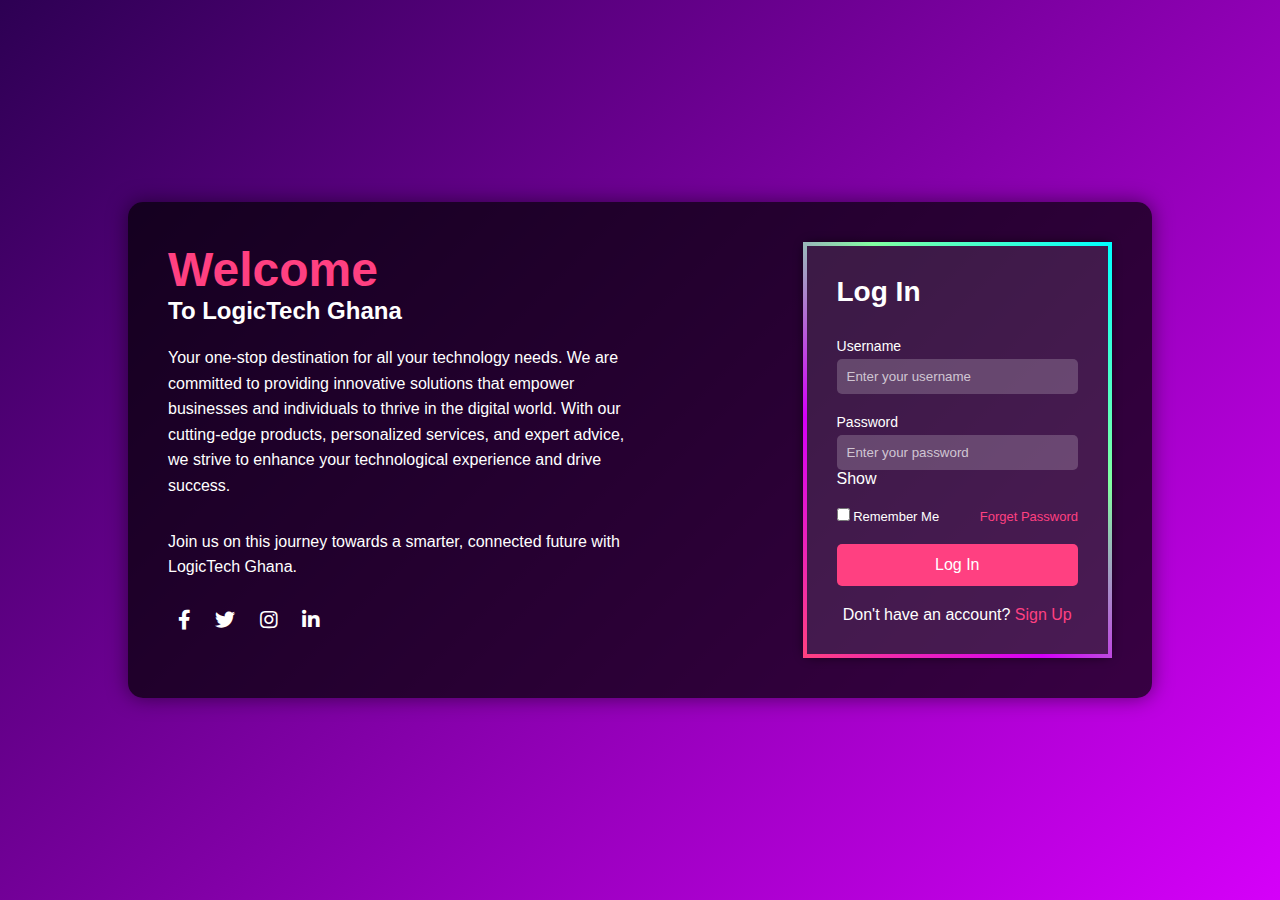
<file: index.html>
<!DOCTYPE html>
<html lang="en">
<head>
    <meta charset="UTF-8">
    <meta name="viewport" content="width=device-width, initial-scale=1.0">
    <title>Logical Login Page</title>
    <!-- Use Font Awesome CDN -->
    <link rel="stylesheet" href="https://cdnjs.cloudflare.com/ajax/libs/font-awesome/5.15.4/css/all.min.css">
    <link rel="stylesheet" href="styles.css">
</head>
<body>
    
    <div class="main-container">
        <div class="welcome-section">
            <h1>Welcome</h1>
            <h3>To LogicTech Ghana</h3>
            <p>
                Your one-stop destination for all your technology needs. 
                We are committed to providing innovative solutions that empower businesses and 
                individuals to thrive in the digital world. With our cutting-edge products, 
                personalized services, and expert advice, we strive to enhance your technological 
                experience and drive success. 
                
                <p>Join us on this journey towards a smarter, 
                    connected future with LogicTech Ghana.</p>
            </p>
            
            <!-- Social Media Icons -->
            <div class="social-icons">
                <a href="https://www.facebook.com/YourPage" target="_blank" class="fab fa-facebook-f"></a>
                <a href="https://twitter.com/YourProfile" target="_blank" class="fab fa-twitter"></a>
                <a href="https://www.instagram.com/YourProfile" target="_blank" class="fab fa-instagram"></a>
                <a href="https://www.linkedin.com/in/agyapong-albert-yeboah/" target="_blank" class="fab fa-linkedin-in"></a>
            </div>
        </div>
        
        <div class="login-container">
            <h2>Log In</h2>
            <form id="loginForm">
                <div class="input-group">
                    <label for="username">Username</label>
                    <input type="text" id="username" name="username" placeholder="Enter your username" required>
                </div>
                <div class="input-group">
                    <label for="password">Password</label>
                    <input type="password" id="password" name="password" placeholder="Enter your password" required>
                    <span class="show-password" onclick="togglePassword()" id="togglePassword">Show</span>
                </div>
                

                <div class="options">
                    <div>
                        <input type="checkbox" id="remember" name="remember">
                        <label for="remember">Remember Me</label>
                    </div>
                    <a href="#">Forget Password</a>
                </div>
                <button type="submit">Log In</button>
            </form>
            <p>Don't have an account? <a href="#">Sign Up</a></p>
        </div>
    </div>
    
    <script src="script.js"></script>
</body>
</html>
</file>
<file: styles.css>
* {
    margin: 0;
    padding: 0;
    box-sizing: border-box;
}

body {
    font-family: 'Arial', sans-serif;
    background: linear-gradient(135deg, #2d0053, #d500f9);
    min-height: 100vh;
    display: flex;
    justify-content: center;
    align-items: center;
}

header {
    position: absolute;
    top: 20px;
    left: 20px;
    width: 90%;
}

nav {
    display: flex;
    justify-content: space-between;
    align-items: center;
}

nav ul {
    display: flex;
    gap: 20px;
    list-style: none;
}

nav ul li a {
    text-decoration: none;
    color: white;
    font-size: 16px;
    transition: color 0.3s;
}

nav ul li a:hover {
    color: #ff4081;
}

.search-bar {
    padding: 5px 10px;
    border: none;
    border-radius: 5px;
}

.main-container {
    display: flex;
    justify-content: space-between;
    width: 80%;
    padding: 40px;
    background: rgba(0, 0, 0, 0.7);
    border-radius: 15px;
    color: white;
    box-shadow: 0 0 20px rgba(0, 0, 0, 0.5);
}

.welcome-section {
    max-width: 50%;
    text-align: left; /* Align text to the left */
}

.welcome-section h1 {
    font-size: 48px;
    color: #ff4081;
}

.welcome-section h3 {
    font-size: 24px;
    margin-bottom: 20px;
}

.welcome-section p {
    margin-bottom: 30px;
    line-height: 1.6;
    text-align: left; /* Ensure the paragraph text is left-aligned */
}


.social-icons a img {
    width: 30px;
    margin-right: 10px;
}

.login-container {
    max-width: 40%;
    background: rgba(255, 255, 255, 0.1);
    padding: 30px;
    border-radius: 10px;
    box-shadow: 0 0 10px rgba(0, 0, 0, 0.5);
}

.login-container h2 {
    margin-bottom: 30px;
    font-size: 28px;
}

.input-group {
    margin-bottom: 20px;
}

.input-group label {
    display: block;
    margin-bottom: 5px;
    font-size: 14px;
}

.input-group input {
    width: 100%;
    padding: 10px;
    border: none;
    border-radius: 5px;
    background: rgba(255, 255, 255, 0.2);
    color: white;
}

.input-group input::placeholder {
    color: rgba(255, 255, 255, 0.7);
}

.options {
    font-size: 13px;
    display: flex;
    justify-content: space-between;
    align-items: center;
    margin-bottom: 20px;
}

.options a {
    color: #ff4081;
    text-decoration: none;
}

button {
    width: 100%;
    padding: 12px;
    border: none;
    border-radius: 5px;
    background-color: #ff4081;
    color: white;
    font-size: 16px;
    cursor: pointer;
    transition: background 0.3s;
}

button:hover {
    background-color: #d500f9;
}

p {
    margin-top: 20px;
    text-align: center;
}

p a {
    color: #ff4081;
    text-decoration: none;
}

p a:hover {
    text-decoration: underline;
}

.social-icons a {
    font-size: 20px;
    color: #fff;
    margin: 0 10px;
    text-decoration: none;
}

.social-icons a:hover {
    color: #ff4081;
}


/* Global Reset */
* {
    margin: 0;
    padding: 0;
    box-sizing: border-box;
}

/* Body and main container styles */
body {
    font-family: 'Arial', sans-serif;
    background: linear-gradient(135deg, #2d0053, #d500f9);
    min-height: 100vh;
    display: flex;
    justify-content: center;
    align-items: center;
}

/* Main container for layout */
.main-container {
    display: flex;
    justify-content: space-between;
    width: 80%;
    padding: 40px;
    background: rgba(0, 0, 0, 0.7);
    border-radius: 15px;
    color: white;
    box-shadow: 0 0 20px rgba(0, 0, 0, 0.5);
}

/* Login form container with animated border */
.login-container {
    max-width: 40%;
    background: rgba(255, 255, 255, 0.1);
    padding: 30px;
    border-radius: 10px;
    position: relative;
    box-shadow: 0 0 10px rgba(0, 0, 0, 0.5);
    z-index: 1;
    overflow: hidden;
    border: 4px solid transparent;
    border-image: linear-gradient(45deg, #ff4081, #d500f9, #82ffa1, #00ffff);
    border-image-slice: 1;
    animation: border-animation 4s linear infinite;
}

/* Create animation for the border strip */
@keyframes border-animation {
    0% {
        border-image-source: linear-gradient(45deg, #ff4081, #d500f9, #82ffa1, #00ffff);
    }
    50% {
        border-image-source: linear-gradient(45deg, #00ffff, #82ffa1, #d500f9, #ff4081);
    }
    100% {
        border-image-source: linear-gradient(45deg, #ff4081, #d500f9, #82ffa1, #00ffff);
    }
}

/* Form input styles */
.input-group input {
    width: 100%;
    padding: 10px;
    border: none;
    border-radius: 5px;
    background: rgba(255, 255, 255, 0.2);
    color: white;
}

/* Button styles */
button {
    width: 100%;
    padding: 12px;
    border: none;
    border-radius: 5px;
    background-color: #ff4081;
    color: white;
    font-size: 16px;
    cursor: pointer;
    transition: background 0.3s;
}

button:hover {
    background-color: #d500f9;
}
</file>
